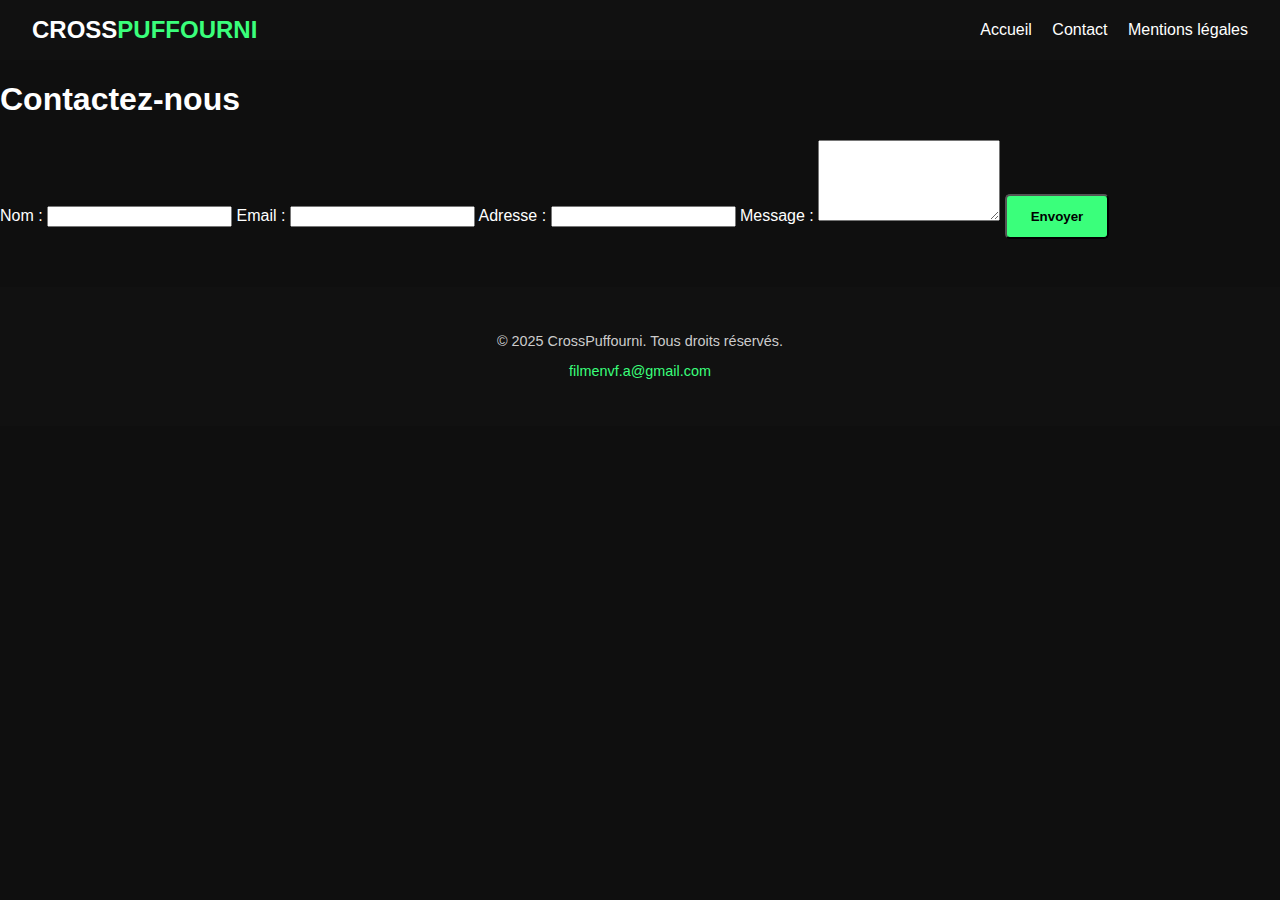
<file: contact.html>
<!DOCTYPE html>
<html lang="fr">
<head>
  <meta charset="UTF-8" />
  <meta name="viewport" content="width=device-width, initial-scale=1.0" />
  <title>Contact - CrossPuffourni</title>
  <link rel="stylesheet" href="style/main.css" />
</head>
<body>
  <header>
    <div class="logo">CROSS<span class="accent">PUFFOURNI</span></div>
    <nav>
      <a href="index.html">Accueil</a>
      <a href="contact.html">Contact</a>
      <a href="mentions-legales.html">Mentions légales</a>
    </nav>
  </header>

  <main class="contact-section">
    <h1>Contactez-nous</h1>
    <form action="https://formspree.io/f/mnqegwly" method="POST" class="contact-form">
      <label>Nom :
        <input type="text" name="nom" required>
      </label>

      <label>Email :
        <input type="email" name="email" required>
      </label>

      <label>Adresse :
        <input type="text" name="adresse" required>
      </label>

      <label>Message :
        <textarea name="message" rows="5" required></textarea>
      </label>

      <button type="submit" class="cta-button">Envoyer</button>
    </form>
  </main>

  <footer>
    <p>© 2025 CrossPuffourni. Tous droits réservés.</p>
    <p><a href="mailto:filmenvf.a@gmail.com">filmenvf.a@gmail.com</a></p>
  </footer>
</body>
</html>
</file>
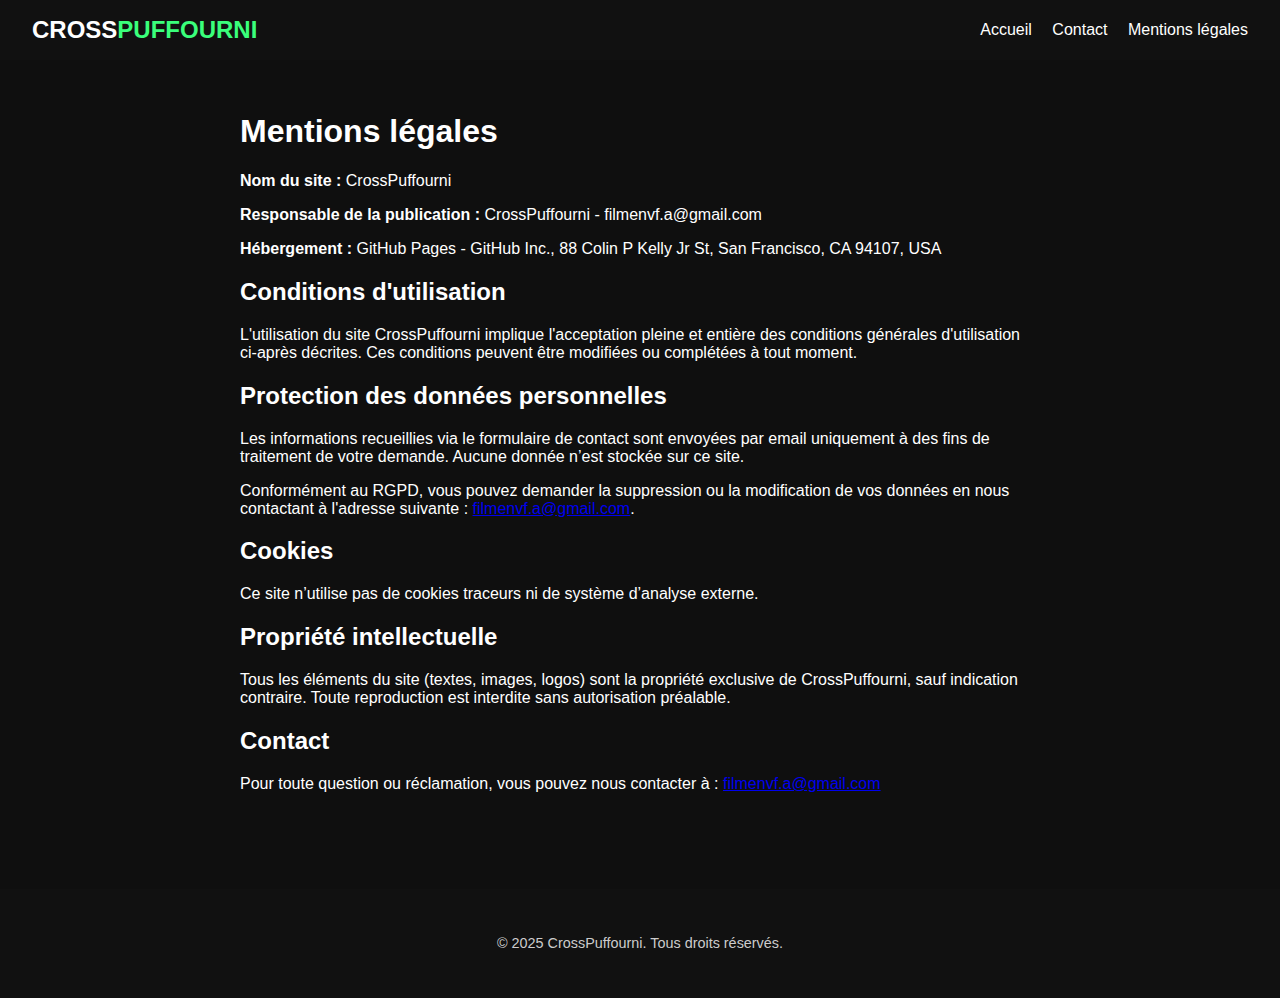
<file: mentions-legales.html>
<!DOCTYPE html>
<html lang="fr">
<head>
  <meta charset="UTF-8" />
  <meta name="viewport" content="width=device-width, initial-scale=1.0" />
  <title>Mentions légales - CrossPuffourni</title>
  <link rel="stylesheet" href="style/main.css" />
</head>
<body>
  <header>
    <div class="logo">CROSS<span class="accent">PUFFOURNI</span></div>
    <nav>
      <a href="index.html">Accueil</a>
      <a href="contact.html">Contact</a>
      <a href="mentions-legales.html">Mentions légales</a>
    </nav>
  </header>

  <main class="mentions-legales" style="padding: 2rem; max-width: 800px; margin: auto;">
    <h1>Mentions légales</h1>

    <p><strong>Nom du site :</strong> CrossPuffourni</p>
    <p><strong>Responsable de la publication :</strong> CrossPuffourni - filmenvf.a@gmail.com</p>
    <p><strong>Hébergement :</strong> GitHub Pages - GitHub Inc., 88 Colin P Kelly Jr St, San Francisco, CA 94107, USA</p>

    <h2>Conditions d'utilisation</h2>
    <p>L'utilisation du site CrossPuffourni implique l'acceptation pleine et entière des conditions générales d'utilisation ci-après décrites. Ces conditions peuvent être modifiées ou complétées à tout moment.</p>

    <h2>Protection des données personnelles</h2>
    <p>Les informations recueillies via le formulaire de contact sont envoyées par email uniquement à des fins de traitement de votre demande. Aucune donnée n’est stockée sur ce site.</p>
    <p>Conformément au RGPD, vous pouvez demander la suppression ou la modification de vos données en nous contactant à l'adresse suivante : <a href="mailto:filmenvf.a@gmail.com">filmenvf.a@gmail.com</a>.</p>

    <h2>Cookies</h2>
    <p>Ce site n’utilise pas de cookies traceurs ni de système d’analyse externe.</p>

    <h2>Propriété intellectuelle</h2>
    <p>Tous les éléments du site (textes, images, logos) sont la propriété exclusive de CrossPuffourni, sauf indication contraire. Toute reproduction est interdite sans autorisation préalable.</p>

    <h2>Contact</h2>
    <p>Pour toute question ou réclamation, vous pouvez nous contacter à : <a href="mailto:filmenvf.a@gmail.com">filmenvf.a@gmail.com</a></p>
  </main>

  <footer>
    <p>© 2025 CrossPuffourni. Tous droits réservés.</p>
  </footer>
</body>
</html>
</file>
<file: style/main.css>
/* style/main.css */

:root {
  --background: #0f0f0f;
  --text: #ffffff;
  --accent: #3aff7b;
  --card-bg: #1a1a1a;
  --card-shadow: rgba(0, 0, 0, 0.5);
  --hover-zoom: scale(1.03);
  --transition-speed: 0.3s;
}

body {
  margin: 0;
  font-family: 'Segoe UI', sans-serif;
  background-color: var(--background);
  color: var(--text);
}

header {
  display: flex;
  justify-content: space-between;
  align-items: center;
  padding: 1rem 2rem;
  background-color: #111;
  position: sticky;
  top: 0;
  z-index: 1000;
}

.logo {
  font-size: 1.5rem;
  font-weight: bold;
}

.logo .accent {
  color: var(--accent);
}

nav a {
  color: var(--text);
  margin-left: 1rem;
  text-decoration: none;
  transition: color var(--transition-speed);
}

nav a:hover {
  color: var(--accent);
}

.icons {
  margin-left: 1rem;
  font-size: 1.3rem;
}

.hero {
  text-align: center;
  padding: 4rem 2rem;
  background: linear-gradient(145deg, #1f1f1f, #0d0d0d);
}

.hero h1 {
  font-size: 2rem;
  margin-bottom: 1.5rem;
}

.cta-button {
  background-color: var(--accent);
  color: #000;
  padding: 0.8rem 1.5rem;
  text-decoration: none;
  border-radius: 5px;
  font-weight: bold;
  transition: transform var(--transition-speed);
}

.cta-button:hover {
  transform: var(--hover-zoom);
}

.categorie {
  padding: 2rem;
}

.categorie h2 {
  border-left: 4px solid var(--accent);
  padding-left: 1rem;
  margin-bottom: 1rem;
}

.produits {
  display: grid;
  grid-template-columns: repeat(auto-fit, minmax(240px, 1fr));
  gap: 1.5rem;
}

.carte-produit {
  background-color: var(--card-bg);
  border-radius: 8px;
  padding: 1rem;
  box-shadow: 0 4px 10px var(--card-shadow);
  text-align: center;
  transition: transform var(--transition-speed);
}

.carte-produit:hover {
  transform: var(--hover-zoom);
}

.carte-produit img {
  width: 100%;
  height: 200px;
  object-fit: cover;
  border-radius: 6px;
  margin-bottom: 1rem;
}

footer {
  background-color: #111;
  color: #ccc;
  text-align: center;
  padding: 2rem 1rem;
  margin-top: 3rem;
  font-size: 0.9rem;
}

footer a {
  color: var(--accent);
  text-decoration: none;
}

@media (max-width: 768px) {
  nav a {
    margin-left: 0.5rem;
  }

  .hero h1 {
    font-size: 1.5rem;
  }

  .cta-button {
    padding: 0.6rem 1.2rem;
    font-size: 0.9rem;
  }
}
</file>
